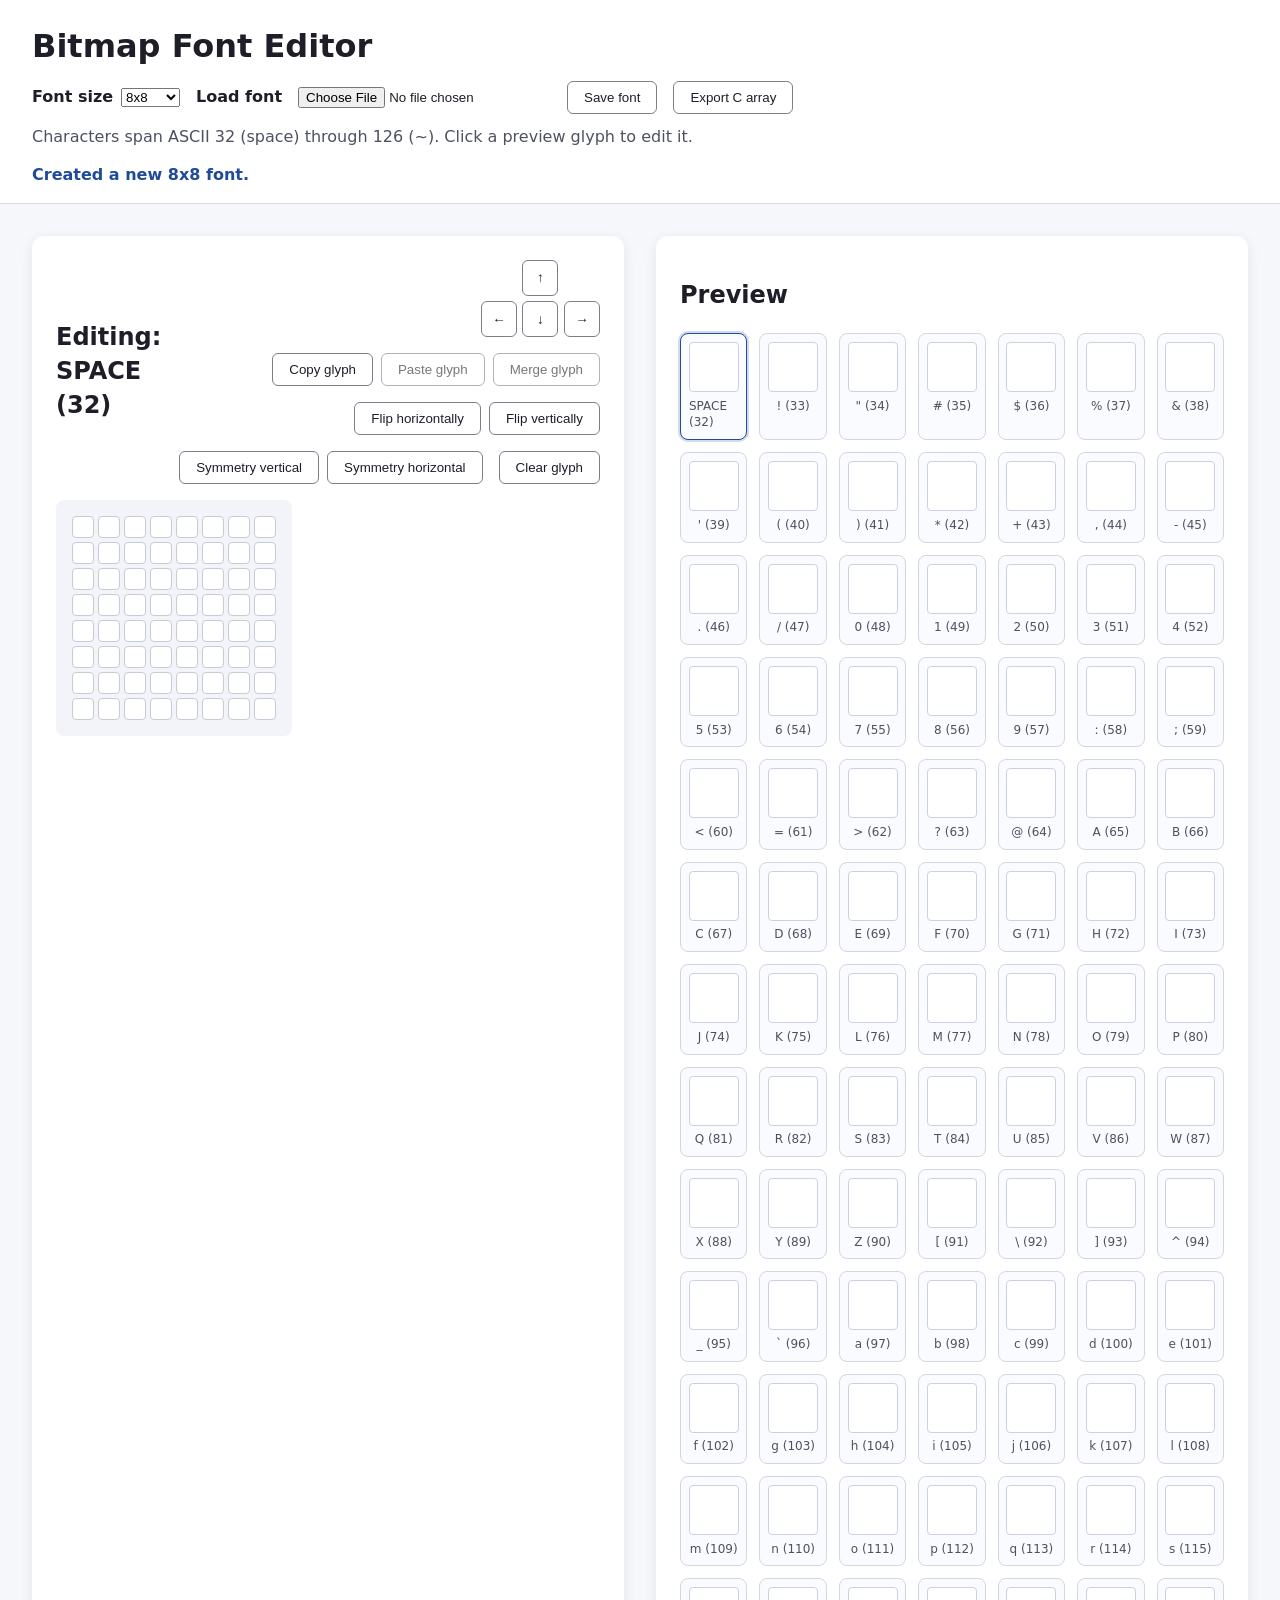
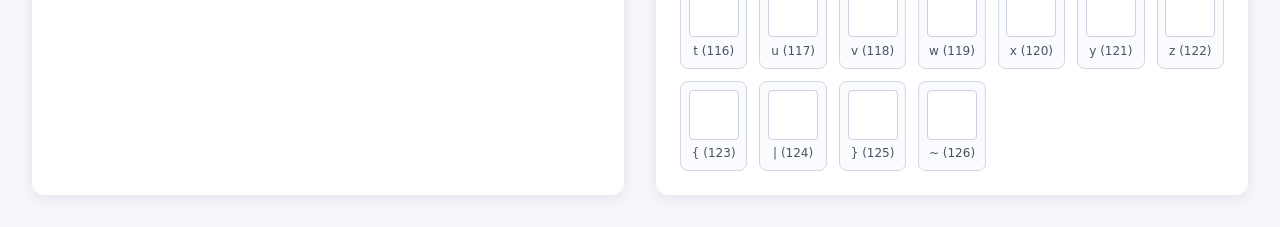
<file: index.html>
<!doctype html>
<html lang="en">
  <head>
    <meta charset="utf-8" />
    <meta name="viewport" content="width=device-width, initial-scale=1" />
    <title>Bitmap Font Editor</title>
    <link rel="stylesheet" href="styles.css" />
  </head>
  <body>
    <header>
      <h1>Bitmap Font Editor</h1>
      <div class="controls">
        <label>
          Font size
          <select id="fontSize">
            <option value="8x8">8x8</option>
            <option value="8x16">8x16</option>
            <option value="16x16">16x16</option>
            <option value="16x24">16x24</option>
            <option value="24x24">24x24</option>
            <option value="24x32">24x32</option>
          </select>
        </label>
        <label class="file-input">
          Load font
          <input type="file" id="fontFile" accept=".rmsfont" />
        </label>
        <button id="saveFont" type="button">Save font</button>
        <button id="exportCArray" type="button">Export C array</button>
      </div>
      <p class="hint">
        Characters span ASCII 32 (space) through 126 (~). Click a preview glyph to edit it.
      </p>
      <p id="status" role="status" aria-live="polite"></p>
    </header>

    <main>
      <section class="editor">
        <div class="editor-header">
          <h2 id="currentChar">Editing: SPACE (32)</h2>
          <div class="editor-actions">
            <div class="nudge-controls" role="group" aria-label="Nudge glyph">
              <button id="nudgeUp" type="button" aria-label="Nudge up">↑</button>
              <div class="nudge-controls-row">
                <button id="nudgeLeft" type="button" aria-label="Nudge left">←</button>
                <button id="nudgeDown" type="button" aria-label="Nudge down">↓</button>
                <button id="nudgeRight" type="button" aria-label="Nudge right">→</button>
              </div>
            </div>
            <div class="copy-controls" role="group" aria-label="Copy and paste glyph">
              <button id="copyGlyph" type="button">Copy glyph</button>
              <button id="pasteGlyph" type="button" disabled>Paste glyph</button>
              <button id="mergeGlyph" type="button" disabled>Merge glyph</button>
            </div>
            <div class="flip-controls" role="group" aria-label="Flip or mirror glyph">
              <button id="flipHorizontal" type="button">Flip horizontally</button>
              <button id="flipVertical" type="button">Flip vertically</button>
            </div>
            <div class="symmetry-controls" role="group" aria-label="Symmetry controls">
              <button id="symmetryVertical" type="button">Symmetry vertical</button>
              <button id="symmetryHorizontal" type="button">Symmetry horizontal</button>
            </div>
            <button id="clearGlyph" type="button">Clear glyph</button>
          </div>
        </div>
        <div id="grid" class="grid" aria-label="Pixel editor" role="grid"></div>
      </section>

      <section class="preview">
        <h2>Preview</h2>
        <div id="previewGrid" class="preview-grid" aria-label="Font preview"></div>
      </section>
    </main>

    <script src="app.js"></script>
  </body>
</html>
</file>
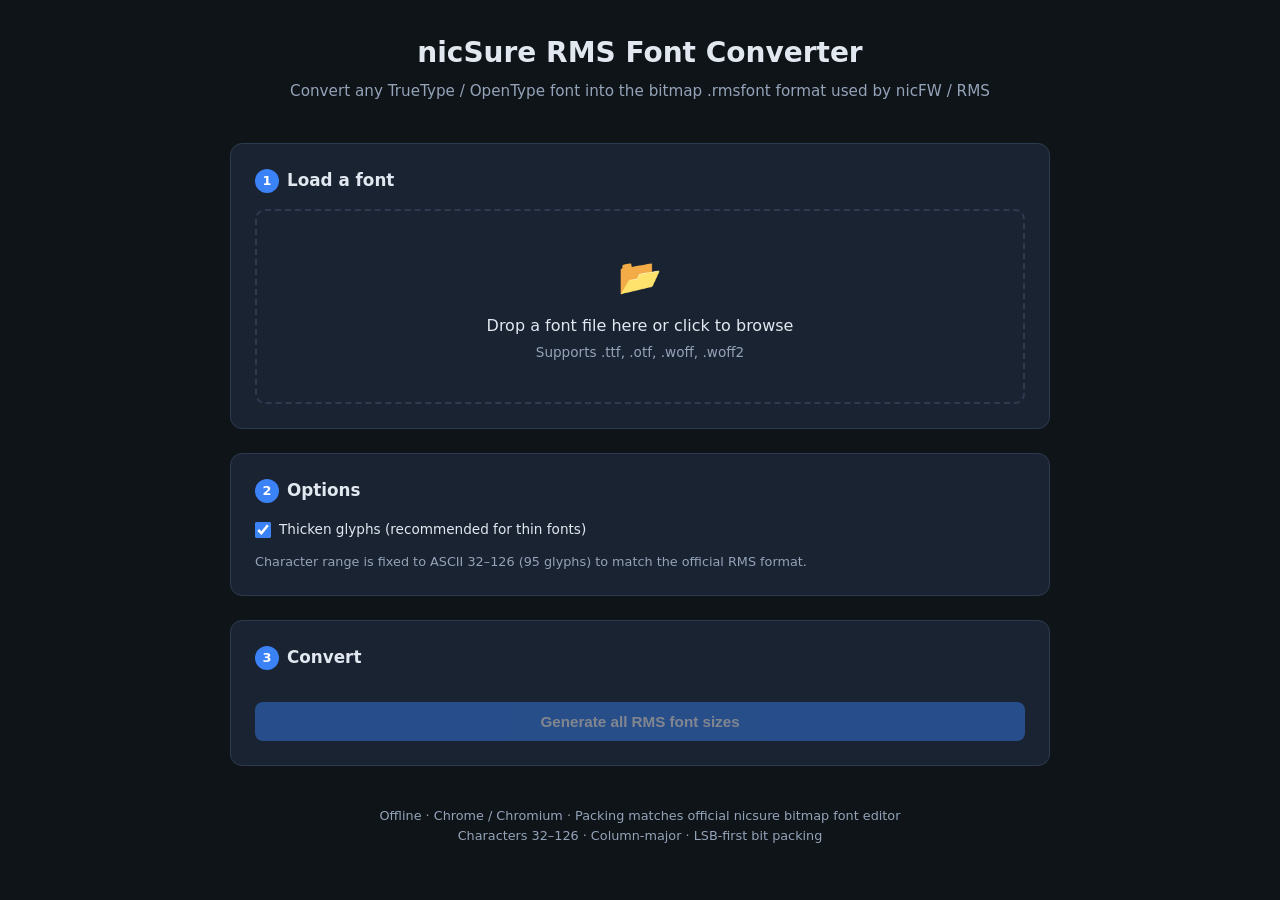
<file: RMS_Font_ConverterV2.html>
<!DOCTYPE html>
<html lang="en">
<head>
<meta charset="UTF-8">
<meta name="viewport" content="width=device-width, initial-scale=1.0">
<title>nicSure RMS Font Converter</title>
<style>
  :root {
    --bg: #0f1419;
    --card: #1a2332;
    --border: #2d3a4f;
    --accent: #3b82f6;
    --accent-hover: #2563eb;
    --text: #e2e8f0;
    --muted: #94a3b8;
  }
  * { box-sizing: border-box; margin: 0; padding: 0; }
  body {
    font-family: system-ui, -apple-system, "Segoe UI", Roboto, sans-serif;
    background: var(--bg);
    color: var(--text);
    min-height: 100vh;
    padding: 2rem 1rem;
    line-height: 1.5;
  }
  .container { max-width: 820px; margin: 0 auto; }
  header { text-align: center; margin-bottom: 2.5rem; }
  header h1 { font-size: 1.75rem; font-weight: 700; margin-bottom: 0.4rem; }
  header p { color: var(--muted); font-size: 0.95rem; }
  .card {
    background: var(--card);
    border: 1px solid var(--border);
    border-radius: 12px;
    padding: 1.5rem;
    margin-bottom: 1.5rem;
  }
  .card h2 {
    font-size: 1.05rem; font-weight: 600; margin-bottom: 1rem;
    display: flex; align-items: center; gap: 0.5rem;
  }
  .step-num {
    background: var(--accent); color: white;
    width: 24px; height: 24px; border-radius: 50%;
    display: inline-flex; align-items: center; justify-content: center;
    font-size: 0.8rem; font-weight: 700;
  }
  .drop-zone {
    border: 2px dashed var(--border); border-radius: 10px;
    padding: 2.5rem 1.5rem; text-align: center; cursor: pointer;
    transition: border-color 0.2s, background 0.2s; position: relative;
  }
  .drop-zone:hover, .drop-zone.dragover {
    border-color: var(--accent); background: rgba(59,130,246,0.08);
  }
  .drop-zone input[type="file"] { position: absolute; inset: 0; opacity: 0; cursor: pointer; }
  .drop-zone .icon { font-size: 2.2rem; margin-bottom: 0.6rem; }
  .drop-zone .label { font-weight: 500; margin-bottom: 0.25rem; }
  .drop-zone .hint { font-size: 0.85rem; color: var(--muted); }
  .font-info {
    display: none; margin-top: 1rem; padding: 0.75rem 1rem;
    background: rgba(34,197,94,0.12); border: 1px solid rgba(34,197,94,0.3);
    border-radius: 8px; font-size: 0.9rem;
  }
  .font-info.visible { display: block; }
  .options-grid { display: grid; grid-template-columns: 1fr 1fr; gap: 1rem; }
  @media (max-width: 560px) { .options-grid { grid-template-columns: 1fr; } }
  label { display: block; font-size: 0.85rem; color: var(--muted); margin-bottom: 0.35rem; }
  input[type="number"], select {
    width: 100%; background: var(--bg); border: 1px solid var(--border);
    border-radius: 8px; padding: 0.55rem 0.75rem; color: var(--text); font-size: 0.95rem;
  }
  .checkbox-row { display: flex; align-items: center; gap: 0.5rem; margin-top: 0.75rem; }
  .checkbox-row input { width: 16px; height: 16px; accent-color: var(--accent); }
  .btn {
    display: inline-flex; align-items: center; justify-content: center; gap: 0.45rem;
    background: var(--accent); color: white; border: none; border-radius: 8px;
    padding: 0.7rem 1.4rem; font-size: 0.95rem; font-weight: 600; cursor: pointer;
  }
  .btn:hover:not(:disabled) { background: var(--accent-hover); }
  .btn:disabled { opacity: 0.45; cursor: not-allowed; }
  .btn-sm { padding: 0.4rem 0.9rem; font-size: 0.85rem; }
  .btn-block { width: 100%; margin-top: 1rem; }
  .progress-wrap { display: none; margin-top: 1rem; }
  .progress-wrap.visible { display: block; }
  .progress-bar { height: 6px; background: var(--bg); border-radius: 3px; overflow: hidden; }
  .progress-bar > div { height: 100%; background: var(--accent); width: 0%; transition: width 0.15s; }
  .progress-text { font-size: 0.8rem; color: var(--muted); margin-top: 0.4rem; }
  .results { display: none; }
  .results.visible { display: block; }
  .result-item {
    display: flex; align-items: center; justify-content: space-between; gap: 1rem;
    padding: 0.85rem 1rem; background: var(--bg); border: 1px solid var(--border);
    border-radius: 8px; margin-bottom: 0.6rem;
  }
  .result-item .meta { flex: 1; min-width: 0; }
  .result-item .name { font-weight: 600; font-size: 0.95rem; }
  .result-item .size { font-size: 0.8rem; color: var(--muted); }
  .preview-canvas {
    width: 100%; max-width: 100%; background: #000; border-radius: 8px;
    image-rendering: pixelated; margin-top: 1rem; border: 1px solid var(--border);
  }
  footer { text-align: center; margin-top: 2.5rem; font-size: 0.8rem; color: var(--muted); }
  footer a { color: var(--accent); }
</style>
</head>
<body>
  <div class="container">
    <header>
      <h1>nicSure RMS Font Converter</h1>
      <p>Convert any TrueType / OpenType font into the bitmap .rmsfont format used by nicFW / RMS</p>
    </header>

    <div class="card">
      <h2><span class="step-num">1</span> Load a font</h2>
      <div class="drop-zone" id="dropZone">
        <input type="file" id="fontInput" accept=".ttf,.otf,.woff,.woff2">
        <div class="icon">📂</div>
        <div class="label">Drop a font file here or click to browse</div>
        <div class="hint">Supports .ttf, .otf, .woff, .woff2</div>
      </div>
      <div class="font-info" id="fontInfo"></div>
    </div>

    <div class="card">
      <h2><span class="step-num">2</span> Options</h2>
      <div class="checkbox-row">
        <input type="checkbox" id="thicken" checked>
        <label for="thicken" style="margin:0;color:var(--text)">Thicken glyphs (recommended for thin fonts)</label>
      </div>
      <p style="font-size:0.8rem;color:var(--muted);margin-top:0.75rem;">
        Character range is fixed to ASCII 32–126 (95 glyphs) to match the official RMS format.
      </p>
    </div>

    <div class="card">
      <h2><span class="step-num">3</span> Convert</h2>
      <button class="btn btn-block" id="convertBtn" disabled>Generate all RMS font sizes</button>
      <div class="progress-wrap" id="progressWrap">
        <div class="progress-bar"><div id="progressBar"></div></div>
        <div class="progress-text" id="progressText">Preparing…</div>
      </div>
    </div>

    <div class="card results" id="results">
      <h2><span class="step-num">4</span> Download</h2>
      <div id="resultList"></div>
      <canvas id="previewCanvas" class="preview-canvas" width="640" height="120"></canvas>
      <p style="font-size:0.8rem;color:var(--muted);margin-top:0.6rem;">
        Preview of the generated 16×24 font (A–Z, 0–9)
      </p>
    </div>

    <footer>
      Offline · Chrome / Chromium · Packing matches official nicsure bitmap font editor<br>
      Characters 32–126 · Column-major · LSB-first bit packing
    </footer>
  </div>

<script>
(() => {
  "use strict";

  // Official sizes – exact byte counts for 95 glyphs (ASCII 32-126)
  const SIZES = [
    { name: "8x8",   w: 8,  h: 8  },
    { name: "8x16",  w: 8,  h: 16 },
    { name: "16x16", w: 16, h: 16 },
    { name: "16x24", w: 16, h: 24 },
    { name: "24x24", w: 24, h: 24 },
    { name: "24x32", w: 24, h: 32 },
  ];

  const ASCII_START = 32;
  const ASCII_END   = 126;
  const TOTAL_CHARS = ASCII_END - ASCII_START + 1; // 95

  let loadedFont = null;
  let fontFamilyName = "";
  let originalFontBaseName = "font";
  let generated = {};

  const $ = (id) => document.getElementById(id);
  const dropZone     = $("dropZone");
  const fontInput    = $("fontInput");
  const fontInfo     = $("fontInfo");
  const convertBtn   = $("convertBtn");
  const progressWrap = $("progressWrap");
  const progressBar  = $("progressBar");
  const progressText = $("progressText");
  const results      = $("results");
  const resultList   = $("resultList");
  const previewCanvas = $("previewCanvas");

  function handleFile(file) {
    if (!file) return;
    const reader = new FileReader();
    reader.onload = async (e) => {
      try {
        const buffer = e.target.result;
        fontFamilyName = "RMSConv_" + Date.now();
        const face = new FontFace(fontFamilyName, buffer);
        await face.load();
        document.fonts.add(face);
        loadedFont = face;
        clearMetricsCache();

        let base = file.name.replace(/^.*[\\/]/, "");
        base = base.replace(/\.[^.]+$/, "");
        base = base.replace(/[^\w\-]+/g, "_").replace(/_+/g, "_").replace(/^_|_$/g, "");
        if (!base) base = "font";
        originalFontBaseName = base;

        fontInfo.textContent = `Loaded: ${file.name}  (${(file.size/1024).toFixed(1)} KB)`;
        fontInfo.classList.add("visible");
        convertBtn.disabled = false;
        results.classList.remove("visible");
        generated = {};
      } catch (err) {
        alert("Failed to load font:\n" + err.message);
        loadedFont = null;
        convertBtn.disabled = true;
        fontInfo.classList.remove("visible");
      }
    };
    reader.readAsArrayBuffer(file);
  }

  fontInput.addEventListener("change", () => handleFile(fontInput.files[0]));
  dropZone.addEventListener("dragover", (e) => { e.preventDefault(); dropZone.classList.add("dragover"); });
  dropZone.addEventListener("dragleave", () => dropZone.classList.remove("dragover"));
  dropZone.addEventListener("drop", (e) => {
    e.preventDefault();
    dropZone.classList.remove("dragover");
    if (e.dataTransfer.files.length) handleFile(e.dataTransfer.files[0]);
  });

  // Exact packing from official nicsure editor:
  // Column-major (x outer, y inner), continuous bit stream, LSB first in each byte.
  function glyphToBytes(pixelOn, width, height) {
    const bytesPerGlyph = Math.ceil((width * height) / 8);
    const bytes = new Uint8Array(bytesPerGlyph);
    let bitIndex = 0;
    for (let x = 0; x < width; x++) {
      for (let y = 0; y < height; y++) {
        if (pixelOn(x, y)) {
          const byteIndex = Math.floor(bitIndex / 8);
          const bitOffset = bitIndex % 8;
          bytes[byteIndex] |= (1 << bitOffset);
        }
        bitIndex++;
      }
    }
    return bytes;
  }

  // Pre-compute a single scale for the whole font so all glyphs stay uniform
  let cachedMetrics = null;

  function getFontMetrics(height) {
    if (cachedMetrics && cachedMetrics.height === height) return cachedMetrics;

    const big = 256;
    const canvas = document.createElement("canvas");
    canvas.width = big;
    canvas.height = big;
    const ctx = canvas.getContext("2d", { willReadFrequently: true });
    ctx.fillStyle = "#000";
    ctx.fillRect(0, 0, big, big);
    ctx.fillStyle = "#fff";

    // Use a large trial size; we only care about relative proportions
    const trial = 180;
    ctx.font = `bold ${trial}px "${fontFamilyName}"`;
    ctx.textBaseline = "alphabetic";
    ctx.textAlign = "left";

    // Measure a set of reference characters that define the design size
    // Cap-height reference + full alphabet to catch outliers
    const refs = "ABCDEFGHIJKLMNOPQRSTUVWXYZ0123456789";
    let maxAscent = 0, maxDescent = 0, maxWidth = 0;

    for (const ch of refs) {
      const m = ctx.measureText(ch);
      const a = m.actualBoundingBoxAscent  || trial * 0.8;
      const d = m.actualBoundingBoxDescent || trial * 0.2;
      const w = m.width || trial * 0.6;
      if (a > maxAscent)  maxAscent  = a;
      if (d > maxDescent) maxDescent = d;
      if (w > maxWidth)   maxWidth   = w;
    }

    // Also check a few wide glyphs specifically
    for (const ch of "MW@%#") {
      const m = ctx.measureText(ch);
      const w = m.width || 0;
      if (w > maxWidth) maxWidth = w;
    }

    const inkH = maxAscent + maxDescent;
    // Target: fill ~90% of cell height uniformly
    const targetH = height * 0.90;
    const scale = targetH / inkH;

    cachedMetrics = {
      height,
      trial,
      maxAscent,
      maxDescent,
      maxWidth,
      scale,
      // baseline offset from top of cell after scaling
      baselineFromTop: (maxAscent * scale) + (height - targetH) / 2
    };
    return cachedMetrics;
  }

  function renderGlyph(ch, width, height, thicken) {
    const m = getFontMetrics(height);
    const scale = m.scale;

    // Render at a comfortable high resolution then downscale
    const hi = 4; // supersample factor
    const cw = Math.ceil(width  * hi);
    const chh = Math.ceil(height * hi);
    const canvas = document.createElement("canvas");
    canvas.width  = cw;
    canvas.height = chh;
    const ctx = canvas.getContext("2d", { willReadFrequently: true });
    ctx.fillStyle = "#000";
    ctx.fillRect(0, 0, cw, chh);
    ctx.fillStyle = "#fff";

    const fontPx = m.trial * scale * hi;
    ctx.font = `bold ${fontPx}px "${fontFamilyName}"`;
    ctx.textBaseline = "alphabetic";
    ctx.textAlign = "left";

    const metrics = ctx.measureText(ch);
    const textW = metrics.width || fontPx * 0.5;

    // Horizontal centre, vertical position from uniform baseline
    const x = (cw - textW) / 2;
    const y = m.baselineFromTop * hi;

    if (thicken) {
      // Small offsets in high-res space
      const o = Math.max(1, Math.round(hi * 0.6));
      for (const [dx, dy] of [[0,0],[o,0],[-o,0],[0,o],[0,-o],[o,o],[-o,-o],[o,-o],[-o,o]]) {
        ctx.fillText(ch, x + dx, y + dy);
      }
    } else {
      ctx.fillText(ch, x, y);
    }

    // Downscale to final cell with nearest-neighbour
    const small = document.createElement("canvas");
    small.width  = width;
    small.height = height;
    const sctx = small.getContext("2d", { willReadFrequently: true });
    sctx.imageSmoothingEnabled = false;
    sctx.drawImage(canvas, 0, 0, width, height);

    const out = sctx.getImageData(0, 0, width, height).data;
    return glyphToBytes((col, row) => {
      return out[(row * width + col) * 4] > 90;
    }, width, height);
  }

  // Clear metrics cache when a new font is loaded
  function clearMetricsCache() {
    cachedMetrics = null;
  }

  async function convertAll() {
    if (!loadedFont) return;

    const thicken = $("thicken").checked;

    convertBtn.disabled = true;
    progressWrap.classList.add("visible");
    results.classList.remove("visible");
    resultList.innerHTML = "";
    generated = {};

    const totalWork = SIZES.length * TOTAL_CHARS;
    let done = 0;

    for (const size of SIZES) {
      const { name, w, h } = size;
      const bytesPerGlyph = Math.ceil((w * h) / 8);
      const buffer = new Uint8Array(TOTAL_CHARS * bytesPerGlyph);

      for (let code = ASCII_START; code <= ASCII_END; code++) {
        const ch = String.fromCharCode(code);
        const glyphBytes = renderGlyph(ch, w, h, thicken);
        buffer.set(glyphBytes, (code - ASCII_START) * bytesPerGlyph);
        done++;
        if (done % 8 === 0) {
          const pct = Math.round((done / totalWork) * 100);
          progressBar.style.width = pct + "%";
          progressText.textContent = `Rendering ${name} … ${pct}%`;
          await new Promise(r => setTimeout(r, 0));
        }
      }

      generated[name] = buffer;
    }

    progressBar.style.width = "100%";
    progressText.textContent = "Done!";
    showResults();
    drawPreview();
    convertBtn.disabled = false;
  }

  function showResults() {
    resultList.innerHTML = "";
    for (const size of SIZES) {
      const data = generated[size.name];
      if (!data) continue;
      const downloadName = `${originalFontBaseName}_${size.name}.rmsfont`;
      const item = document.createElement("div");
      item.className = "result-item";
      item.innerHTML = `
        <div class="meta">
          <div class="name">${downloadName}</div>
          <div class="size">${data.length} bytes · ${size.w}×${size.h} · 95 glyphs (32–126)</div>
        </div>
        <button class="btn btn-sm" data-name="${size.name}">Download</button>
      `;
      resultList.appendChild(item);
    }
    results.classList.add("visible");

    resultList.querySelectorAll("button[data-name]").forEach(btn => {
      btn.addEventListener("click", () => {
        const name = btn.dataset.name;
        const data = generated[name];
        const downloadName = `${originalFontBaseName}_${name}.rmsfont`;
        const blob = new Blob([data], { type: "application/octet-stream" });
        const url  = URL.createObjectURL(blob);
        const a    = document.createElement("a");
        a.href = url;
        a.download = downloadName;
        document.body.appendChild(a);
        a.click();
        a.remove();
        setTimeout(() => URL.revokeObjectURL(url), 2000);
      });
    });
  }

  function drawPreview() {
    const data = generated["16x24"];
    if (!data) return;
    const ctx = previewCanvas.getContext("2d");
    const W = 16, H = 24;
    const bpg = Math.ceil((W * H) / 8);
    const sample = "ABCDEFGHIJKLMNOPQRSTUVWXYZ0123456789";
    const cols = 18;
    previewCanvas.width  = cols * (W + 2);
    previewCanvas.height = 2 * (H + 4);

    ctx.fillStyle = "#000";
    ctx.fillRect(0, 0, previewCanvas.width, previewCanvas.height);
    ctx.fillStyle = "#0f0";

    for (let i = 0; i < sample.length; i++) {
      const code = sample.charCodeAt(i);
      const glyphOffset = (code - ASCII_START) * bpg;
      if (glyphOffset < 0 || glyphOffset + bpg > data.length) continue;

      const gx = (i % cols) * (W + 2) + 1;
      const gy = Math.floor(i / cols) * (H + 4) + 2;

      let bitIndex = 0;
      for (let x = 0; x < W; x++) {
        for (let y = 0; y < H; y++) {
          const byteIndex = glyphOffset + Math.floor(bitIndex / 8);
          const bitOffset = bitIndex % 8;
          if (data[byteIndex] & (1 << bitOffset)) {
            ctx.fillRect(gx + x, gy + y, 1, 1);
          }
          bitIndex++;
        }
      }
    }
  }

  convertBtn.addEventListener("click", convertAll);
})();
</script>
</body>
</html>
</file>
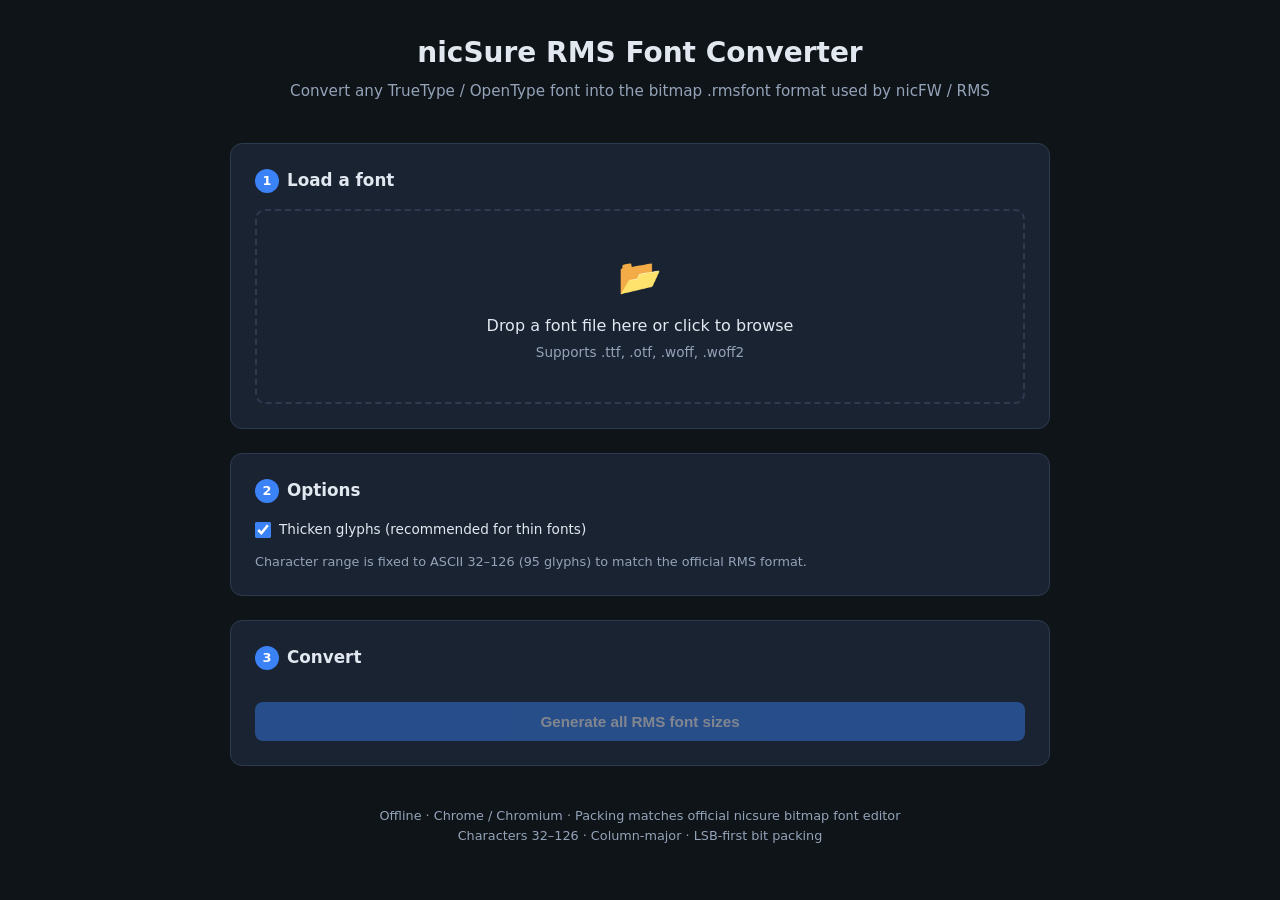
<file: RMS_Font_ConverterV3.html>
<!DOCTYPE html>
<html lang="en">
<head>
<meta charset="UTF-8">
<meta name="viewport" content="width=device-width, initial-scale=1.0">
<title>nicSure RMS Font Converter</title>
<style>
  :root {
    --bg: #0f1419;
    --card: #1a2332;
    --border: #2d3a4f;
    --accent: #3b82f6;
    --accent-hover: #2563eb;
    --text: #e2e8f0;
    --muted: #94a3b8;
  }
  * { box-sizing: border-box; margin: 0; padding: 0; }
  body {
    font-family: system-ui, -apple-system, "Segoe UI", Roboto, sans-serif;
    background: var(--bg);
    color: var(--text);
    min-height: 100vh;
    padding: 2rem 1rem;
    line-height: 1.5;
  }
  .container { max-width: 820px; margin: 0 auto; }
  header { text-align: center; margin-bottom: 2.5rem; }
  header h1 { font-size: 1.75rem; font-weight: 700; margin-bottom: 0.4rem; }
  header p { color: var(--muted); font-size: 0.95rem; }
  .card {
    background: var(--card);
    border: 1px solid var(--border);
    border-radius: 12px;
    padding: 1.5rem;
    margin-bottom: 1.5rem;
  }
  .card h2 {
    font-size: 1.05rem; font-weight: 600; margin-bottom: 1rem;
    display: flex; align-items: center; gap: 0.5rem;
  }
  .step-num {
    background: var(--accent); color: white;
    width: 24px; height: 24px; border-radius: 50%;
    display: inline-flex; align-items: center; justify-content: center;
    font-size: 0.8rem; font-weight: 700;
  }
  .drop-zone {
    border: 2px dashed var(--border); border-radius: 10px;
    padding: 2.5rem 1.5rem; text-align: center; cursor: pointer;
    transition: border-color 0.2s, background 0.2s; position: relative;
  }
  .drop-zone:hover, .drop-zone.dragover {
    border-color: var(--accent); background: rgba(59,130,246,0.08);
  }
  .drop-zone input[type="file"] { position: absolute; inset: 0; opacity: 0; cursor: pointer; }
  .drop-zone .icon { font-size: 2.2rem; margin-bottom: 0.6rem; }
  .drop-zone .label { font-weight: 500; margin-bottom: 0.25rem; }
  .drop-zone .hint { font-size: 0.85rem; color: var(--muted); }
  .font-info {
    display: none; margin-top: 1rem; padding: 0.75rem 1rem;
    background: rgba(34,197,94,0.12); border: 1px solid rgba(34,197,94,0.3);
    border-radius: 8px; font-size: 0.9rem;
  }
  .font-info.visible { display: block; }
  .options-grid { display: grid; grid-template-columns: 1fr 1fr; gap: 1rem; }
  @media (max-width: 560px) { .options-grid { grid-template-columns: 1fr; } }
  label { display: block; font-size: 0.85rem; color: var(--muted); margin-bottom: 0.35rem; }
  input[type="number"], select {
    width: 100%; background: var(--bg); border: 1px solid var(--border);
    border-radius: 8px; padding: 0.55rem 0.75rem; color: var(--text); font-size: 0.95rem;
  }
  .checkbox-row { display: flex; align-items: center; gap: 0.5rem; margin-top: 0.75rem; }
  .checkbox-row input { width: 16px; height: 16px; accent-color: var(--accent); }
  .btn {
    display: inline-flex; align-items: center; justify-content: center; gap: 0.45rem;
    background: var(--accent); color: white; border: none; border-radius: 8px;
    padding: 0.7rem 1.4rem; font-size: 0.95rem; font-weight: 600; cursor: pointer;
  }
  .btn:hover:not(:disabled) { background: var(--accent-hover); }
  .btn:disabled { opacity: 0.45; cursor: not-allowed; }
  .btn-sm { padding: 0.4rem 0.9rem; font-size: 0.85rem; }
  .btn-block { width: 100%; margin-top: 1rem; }
  .progress-wrap { display: none; margin-top: 1rem; }
  .progress-wrap.visible { display: block; }
  .progress-bar { height: 6px; background: var(--bg); border-radius: 3px; overflow: hidden; }
  .progress-bar > div { height: 100%; background: var(--accent); width: 0%; transition: width 0.15s; }
  .progress-text { font-size: 0.8rem; color: var(--muted); margin-top: 0.4rem; }
  .results { display: none; }
  .results.visible { display: block; }
  .result-item {
    display: flex; align-items: center; justify-content: space-between; gap: 1rem;
    padding: 0.85rem 1rem; background: var(--bg); border: 1px solid var(--border);
    border-radius: 8px; margin-bottom: 0.6rem;
  }
  .result-item .meta { flex: 1; min-width: 0; }
  .result-item .name { font-weight: 600; font-size: 0.95rem; }
  .result-item .size { font-size: 0.8rem; color: var(--muted); }
  .preview-canvas {
    width: 100%; max-width: 100%; background: #000; border-radius: 8px;
    image-rendering: pixelated; margin-top: 1rem; border: 1px solid var(--border);
  }
  footer { text-align: center; margin-top: 2.5rem; font-size: 0.8rem; color: var(--muted); }
  footer a { color: var(--accent); }
</style>
</head>
<body>
  <div class="container">
    <header>
      <h1>nicSure RMS Font Converter</h1>
      <p>Convert any TrueType / OpenType font into the bitmap .rmsfont format used by nicFW / RMS</p>
    </header>

    <div class="card">
      <h2><span class="step-num">1</span> Load a font</h2>
      <div class="drop-zone" id="dropZone">
        <input type="file" id="fontInput" accept=".ttf,.otf,.woff,.woff2">
        <div class="icon">📂</div>
        <div class="label">Drop a font file here or click to browse</div>
        <div class="hint">Supports .ttf, .otf, .woff, .woff2</div>
      </div>
      <div class="font-info" id="fontInfo"></div>
    </div>

    <div class="card">
      <h2><span class="step-num">2</span> Options</h2>
      <div class="checkbox-row">
        <input type="checkbox" id="thicken" checked>
        <label for="thicken" style="margin:0;color:var(--text)">Thicken glyphs (recommended for thin fonts)</label>
      </div>
      <p style="font-size:0.8rem;color:var(--muted);margin-top:0.75rem;">
        Character range is fixed to ASCII 32–126 (95 glyphs) to match the official RMS format.
      </p>
    </div>

    <div class="card">
      <h2><span class="step-num">3</span> Convert</h2>
      <button class="btn btn-block" id="convertBtn" disabled>Generate all RMS font sizes</button>
      <div class="progress-wrap" id="progressWrap">
        <div class="progress-bar"><div id="progressBar"></div></div>
        <div class="progress-text" id="progressText">Preparing…</div>
      </div>
    </div>

    <div class="card results" id="results">
      <h2><span class="step-num">4</span> Download</h2>
      <div id="resultList"></div>
      <canvas id="previewCanvas" class="preview-canvas" width="640" height="120"></canvas>
      <p style="font-size:0.8rem;color:var(--muted);margin-top:0.6rem;">
        Preview of the generated 16×24 font (A–Z, 0–9)
      </p>
    </div>

    <footer>
      Offline · Chrome / Chromium · Packing matches official nicsure bitmap font editor<br>
      Characters 32–126 · Column-major · LSB-first bit packing
    </footer>
  </div>

<script>
(() => {
  "use strict";

  // Official sizes – exact byte counts for 95 glyphs (ASCII 32-126)
  const SIZES = [
    { name: "8x8",   w: 8,  h: 8  },
    { name: "8x16",  w: 8,  h: 16 },
    { name: "16x16", w: 16, h: 16 },
    { name: "16x24", w: 16, h: 24 },
    { name: "24x24", w: 24, h: 24 },
    { name: "24x32", w: 24, h: 32 },
  ];

  const ASCII_START = 32;
  const ASCII_END   = 126;
  const TOTAL_CHARS = ASCII_END - ASCII_START + 1; // 95

  let loadedFont = null;
  let fontFamilyName = "";
  let originalFontBaseName = "font";
  let generated = {};

  const $ = (id) => document.getElementById(id);
  const dropZone     = $("dropZone");
  const fontInput    = $("fontInput");
  const fontInfo     = $("fontInfo");
  const convertBtn   = $("convertBtn");
  const progressWrap = $("progressWrap");
  const progressBar  = $("progressBar");
  const progressText = $("progressText");
  const results      = $("results");
  const resultList   = $("resultList");
  const previewCanvas = $("previewCanvas");

  function handleFile(file) {
    if (!file) return;
    const reader = new FileReader();
    reader.onload = async (e) => {
      try {
        const buffer = e.target.result;
        fontFamilyName = "RMSConv_" + Date.now();
        const face = new FontFace(fontFamilyName, buffer);
        await face.load();
        document.fonts.add(face);
        loadedFont = face;
        clearMetricsCache();

        let base = file.name.replace(/^.*[\\/]/, "");
        base = base.replace(/\.[^.]+$/, "");
        base = base.replace(/[^\w\-]+/g, "_").replace(/_+/g, "_").replace(/^_|_$/g, "");
        if (!base) base = "font";
        originalFontBaseName = base;

        fontInfo.textContent = `Loaded: ${file.name}  (${(file.size/1024).toFixed(1)} KB)`;
        fontInfo.classList.add("visible");
        convertBtn.disabled = false;
        results.classList.remove("visible");
        generated = {};
      } catch (err) {
        alert("Failed to load font:\n" + err.message);
        loadedFont = null;
        convertBtn.disabled = true;
        fontInfo.classList.remove("visible");
      }
    };
    reader.readAsArrayBuffer(file);
  }

  fontInput.addEventListener("change", () => handleFile(fontInput.files[0]));
  dropZone.addEventListener("dragover", (e) => { e.preventDefault(); dropZone.classList.add("dragover"); });
  dropZone.addEventListener("dragleave", () => dropZone.classList.remove("dragover"));
  dropZone.addEventListener("drop", (e) => {
    e.preventDefault();
    dropZone.classList.remove("dragover");
    if (e.dataTransfer.files.length) handleFile(e.dataTransfer.files[0]);
  });

  // Exact packing from official nicsure editor:
  // Column-major (x outer, y inner), continuous bit stream, LSB first in each byte.
  function glyphToBytes(pixelOn, width, height) {
    const bytesPerGlyph = Math.ceil((width * height) / 8);
    const bytes = new Uint8Array(bytesPerGlyph);
    let bitIndex = 0;
    for (let x = 0; x < width; x++) {
      for (let y = 0; y < height; y++) {
        if (pixelOn(x, y)) {
          const byteIndex = Math.floor(bitIndex / 8);
          const bitOffset = bitIndex % 8;
          bytes[byteIndex] |= (1 << bitOffset);
        }
        bitIndex++;
      }
    }
    return bytes;
  }

  // ---------- Metrics & rendering ----------
  // Height is filled as much as possible for every glyph.
  // Wide glyphs (M, W, …) are compressed horizontally only when needed.
  let cachedMetrics = null;

  function clearMetricsCache() {
    cachedMetrics = null;
  }

  function getFontMetrics(width, height) {
    const key = width + "x" + height;
    if (cachedMetrics && cachedMetrics.key === key) return cachedMetrics;

    const big = 512;
    const canvas = document.createElement("canvas");
    canvas.width = big;
    canvas.height = big;
    const ctx = canvas.getContext("2d", { willReadFrequently: true });

    const trial = 200;
    ctx.font = `bold ${trial}px "${fontFamilyName}"`;
    ctx.textBaseline = "alphabetic";
    ctx.textAlign = "left";

    // Measure typical vertical extent from a solid set of capitals + digits
    const vSample = "ABCDEFGHIJKLMNOPQRSTUVWXYZ0123456789";
    let maxAscent = 0, maxDescent = 0;
    for (const ch of vSample) {
      const m = ctx.measureText(ch);
      const a = m.actualBoundingBoxAscent  ?? trial * 0.8;
      const d = m.actualBoundingBoxDescent ?? trial * 0.2;
      if (a > maxAscent)  maxAscent  = a;
      if (d > maxDescent) maxDescent = d;
    }
    if (maxAscent < 1)  maxAscent  = trial * 0.8;
    if (maxDescent < 1) maxDescent = trial * 0.2;

    const inkH = maxAscent + maxDescent;
    // Fill almost the full cell height
    const targetH = height * 0.94;
    const scaleY = targetH / inkH;

    const scaledAscent = maxAscent * scaleY;
    const scaledInkH   = inkH * scaleY;
    const baselineFromTop = scaledAscent + (height - scaledInkH) / 2;

    cachedMetrics = {
      key, trial, maxAscent, maxDescent,
      scaleY, baselineFromTop
    };
    return cachedMetrics;
  }

  function renderGlyph(ch, width, height, thicken) {
    const m = getFontMetrics(width, height);
    const scaleY = m.scaleY;

    // High-res render – make canvas wide enough that even the widest glyph never clips
    const hi = 4;
    const cellW = width  * hi;
    const cellH = height * hi;
    const pad = cellW;                     // generous side padding
    const canvas = document.createElement("canvas");
    canvas.width  = cellW + pad * 2;
    canvas.height = cellH;
    const ctx = canvas.getContext("2d", { willReadFrequently: true });
    ctx.fillStyle = "#000";
    ctx.fillRect(0, 0, canvas.width, canvas.height);
    ctx.fillStyle = "#fff";

    const fontPx = m.trial * scaleY * hi;
    ctx.font = `bold ${fontPx}px "${fontFamilyName}"`;
    ctx.textBaseline = "alphabetic";
    ctx.textAlign = "left";

    const metrics = ctx.measureText(ch);
    const textW = metrics.width || fontPx * 0.5;

    // Draw at natural width first (centred in the padded canvas)
    const x = pad + (cellW - textW) / 2;
    const y = m.baselineFromTop * hi;

    if (thicken) {
      const o = Math.max(1, Math.round(hi * 0.55));
      for (const [dx, dy] of [[0,0],[o,0],[-o,0],[0,o],[0,-o],[o,o],[-o,-o],[o,-o],[-o,o]]) {
        ctx.fillText(ch, x + dx, y + dy);
      }
    } else {
      ctx.fillText(ch, x, y);
    }

    // Find the actual ink bounding box in the high-res canvas
    const img = ctx.getImageData(0, 0, canvas.width, canvas.height);
    const d = img.data;
    let minX = canvas.width, maxX = -1, minY = canvas.height, maxY = -1;
    for (let py = 0; py < canvas.height; py++) {
      for (let px = 0; px < canvas.width; px++) {
        if (d[(py * canvas.width + px) * 4] > 40) {
          if (px < minX) minX = px;
          if (px > maxX) maxX = px;
          if (py < minY) minY = py;
          if (py > maxY) maxY = py;
        }
      }
    }

    // Empty glyph
    if (maxX < 0) {
      return glyphToBytes(() => false, width, height);
    }

    const inkW = maxX - minX + 1;
    const inkH = maxY - minY + 1;

    // Final cell – scale height 1:1 (already sized by scaleY),
    // compress width only if the ink is wider than the cell.
    const destH = Math.min(height, Math.round(inkH / hi));
    let destW = Math.round(inkW / hi);
    if (destW > width) destW = width;          // horizontal squeeze

    const destX = Math.floor((width  - destW) / 2);
    const destY = Math.floor((height - destH) / 2);

    const small = document.createElement("canvas");
    small.width  = width;
    small.height = height;
    const sctx = small.getContext("2d", { willReadFrequently: true });
    sctx.imageSmoothingEnabled = false;
    sctx.fillStyle = "#000";
    sctx.fillRect(0, 0, width, height);

    // Draw the ink region, possibly compressed horizontally
    sctx.drawImage(
      canvas,
      minX, minY, inkW, inkH,
      destX, destY, destW, destH
    );

    const out = sctx.getImageData(0, 0, width, height).data;
    return glyphToBytes((col, row) => out[(row * width + col) * 4] > 90, width, height);
  }

  async function convertAll() {
    if (!loadedFont) return;

    const thicken = $("thicken").checked;

    convertBtn.disabled = true;
    progressWrap.classList.add("visible");
    results.classList.remove("visible");
    resultList.innerHTML = "";
    generated = {};

    const totalWork = SIZES.length * TOTAL_CHARS;
    let done = 0;

    for (const size of SIZES) {
      const { name, w, h } = size;
      const bytesPerGlyph = Math.ceil((w * h) / 8);
      const buffer = new Uint8Array(TOTAL_CHARS * bytesPerGlyph);

      for (let code = ASCII_START; code <= ASCII_END; code++) {
        const ch = String.fromCharCode(code);
        const glyphBytes = renderGlyph(ch, w, h, thicken);
        buffer.set(glyphBytes, (code - ASCII_START) * bytesPerGlyph);
        done++;
        if (done % 8 === 0) {
          const pct = Math.round((done / totalWork) * 100);
          progressBar.style.width = pct + "%";
          progressText.textContent = `Rendering ${name} … ${pct}%`;
          await new Promise(r => setTimeout(r, 0));
        }
      }

      generated[name] = buffer;
    }

    progressBar.style.width = "100%";
    progressText.textContent = "Done!";
    showResults();
    drawPreview();
    convertBtn.disabled = false;
  }

  function showResults() {
    resultList.innerHTML = "";
    for (const size of SIZES) {
      const data = generated[size.name];
      if (!data) continue;
      const downloadName = `${originalFontBaseName}_${size.name}.rmsfont`;
      const item = document.createElement("div");
      item.className = "result-item";
      item.innerHTML = `
        <div class="meta">
          <div class="name">${downloadName}</div>
          <div class="size">${data.length} bytes · ${size.w}×${size.h} · 95 glyphs (32–126)</div>
        </div>
        <button class="btn btn-sm" data-name="${size.name}">Download</button>
      `;
      resultList.appendChild(item);
    }
    results.classList.add("visible");

    resultList.querySelectorAll("button[data-name]").forEach(btn => {
      btn.addEventListener("click", () => {
        const name = btn.dataset.name;
        const data = generated[name];
        const downloadName = `${originalFontBaseName}_${name}.rmsfont`;
        const blob = new Blob([data], { type: "application/octet-stream" });
        const url  = URL.createObjectURL(blob);
        const a    = document.createElement("a");
        a.href = url;
        a.download = downloadName;
        document.body.appendChild(a);
        a.click();
        a.remove();
        setTimeout(() => URL.revokeObjectURL(url), 2000);
      });
    });
  }

  function drawPreview() {
    const data = generated["16x24"];
    if (!data) return;
    const ctx = previewCanvas.getContext("2d");
    const W = 16, H = 24;
    const bpg = Math.ceil((W * H) / 8);
    const sample = "ABCDEFGHIJKLMNOPQRSTUVWXYZ0123456789";
    const cols = 18;
    previewCanvas.width  = cols * (W + 2);
    previewCanvas.height = 2 * (H + 4);

    ctx.fillStyle = "#000";
    ctx.fillRect(0, 0, previewCanvas.width, previewCanvas.height);
    ctx.fillStyle = "#0f0";

    for (let i = 0; i < sample.length; i++) {
      const code = sample.charCodeAt(i);
      const glyphOffset = (code - ASCII_START) * bpg;
      if (glyphOffset < 0 || glyphOffset + bpg > data.length) continue;

      const gx = (i % cols) * (W + 2) + 1;
      const gy = Math.floor(i / cols) * (H + 4) + 2;

      let bitIndex = 0;
      for (let x = 0; x < W; x++) {
        for (let y = 0; y < H; y++) {
          const byteIndex = glyphOffset + Math.floor(bitIndex / 8);
          const bitOffset = bitIndex % 8;
          if (data[byteIndex] & (1 << bitOffset)) {
            ctx.fillRect(gx + x, gy + y, 1, 1);
          }
          bitIndex++;
        }
      }
    }
  }

  convertBtn.addEventListener("click", convertAll);
})();
</script>
</body>
</html>
</file>
<file: styles.css>
:root {
  color-scheme: light dark;
  font-family: "Segoe UI", system-ui, sans-serif;
  line-height: 1.4;
  --page-bg: #f6f7fb;
  --surface-bg: #ffffff;
  --surface-shadow: 0 4px 14px rgba(25, 30, 45, 0.08);
  --surface-border: #d9dce6;
  --text-primary: #1e1e28;
  --text-muted: #4d5160;
  --control-border: #7c7f8a;
  --control-bg: #ffffff;
  --control-bg-hover: #eef1f7;
  --grid-bg: #f2f4fa;
  --cell-bg: #ffffff;
  --cell-border: #c7cbd8;
  --cell-active: #1f4b99;
  --preview-border: #d2d6e2;
  --preview-bg: #fafbff;
  --preview-active-shadow: 0 0 0 2px rgba(31, 75, 153, 0.2);
  --canvas-border: #ccd1df;
  background: var(--page-bg);
  color: var(--text-primary);
}

@media (prefers-color-scheme: dark) {
  :root {
    --page-bg: #0f1117;
    --surface-bg: #181b24;
    --surface-shadow: 0 6px 16px rgba(6, 9, 20, 0.45);
    --surface-border: #2a2f3a;
    --text-primary: #edf1f7;
    --text-muted: #b5bccb;
    --control-border: #3b4252;
    --control-bg: #1f2430;
    --control-bg-hover: #2a3242;
    --grid-bg: #151a24;
    --cell-bg: #1c2230;
    --cell-border: #2e3647;
    --cell-active: #4c8dff;
    --preview-border: #2b3242;
    --preview-bg: #1b212e;
    --preview-active-shadow: 0 0 0 2px rgba(76, 141, 255, 0.35);
    --canvas-border: #343c4f;
  }
}

* {
  box-sizing: border-box;
}

body {
  margin: 0;
  padding: 0;
}

header {
  padding: 1.5rem 2rem 1rem;
  background: var(--surface-bg);
  border-bottom: 1px solid var(--surface-border);
  position: sticky;
  top: 0;
  z-index: 10;
}

h1 {
  margin: 0 0 0.75rem;
}

.controls {
  display: flex;
  flex-wrap: wrap;
  gap: 1rem;
  align-items: center;
}

.controls label {
  display: flex;
  align-items: center;
  gap: 0.5rem;
  font-weight: 600;
}

.file-input input {
  margin-left: 0.5rem;
}

button {
  padding: 0.5rem 1rem;
  border-radius: 6px;
  border: 1px solid var(--control-border);
  background: var(--control-bg);
  color: inherit;
  cursor: pointer;
}

button:hover {
  background: var(--control-bg-hover);
}

button:disabled {
  cursor: not-allowed;
  opacity: 0.6;
}

main {
  display: grid;
  grid-template-columns: minmax(320px, 1fr) minmax(260px, 1fr);
  gap: 2rem;
  padding: 2rem;
}

.editor {
  background: var(--surface-bg);
  padding: 1.5rem;
  border-radius: 12px;
  box-shadow: var(--surface-shadow);
  display: flex;
  flex-direction: column;
  gap: 1rem;
}

.editor-header {
  display: flex;
  justify-content: space-between;
  align-items: center;
  gap: 1rem;
}

.editor-actions {
  display: flex;
  align-items: center;
  gap: 1rem;
  flex-wrap: wrap;
  justify-content: flex-end;
}

.copy-controls {
  display: flex;
  align-items: center;
  gap: 0.5rem;
}

.flip-controls {
  display: flex;
  align-items: center;
  gap: 0.5rem;
  flex-wrap: wrap;
}

.symmetry-controls {
  display: flex;
  align-items: center;
  gap: 0.5rem;
  flex-wrap: wrap;
}

.nudge-controls {
  display: grid;
  grid-template-columns: auto;
  gap: 0.35rem;
  justify-items: center;
}

.nudge-controls-row {
  display: flex;
  gap: 0.35rem;
}

.nudge-controls button {
  width: 36px;
  height: 36px;
  padding: 0;
  font-weight: 600;
}

.grid {
  display: grid;
  gap: 4px;
  padding: 1rem;
  background: var(--grid-bg);
  border-radius: 8px;
  width: fit-content;
}

.cell {
  width: 22px;
  height: 22px;
  border-radius: 4px;
  background: var(--cell-bg);
  border: 1px solid var(--cell-border);
  cursor: pointer;
}

.cell.on {
  background: var(--cell-active);
  border-color: var(--cell-active);
}

.preview {
  background: var(--surface-bg);
  padding: 1.5rem;
  border-radius: 12px;
  box-shadow: var(--surface-shadow);
}

.preview-grid {
  display: grid;
  grid-template-columns: repeat(auto-fill, minmax(60px, 1fr));
  gap: 0.75rem;
}

.preview-item {
  border: 1px solid var(--preview-border);
  border-radius: 8px;
  padding: 0.5rem;
  display: flex;
  flex-direction: column;
  align-items: center;
  gap: 0.35rem;
  cursor: pointer;
  background: var(--preview-bg);
}

.preview-item.active {
  border-color: var(--cell-active);
  box-shadow: var(--preview-active-shadow);
}

.preview-item span {
  font-size: 0.75rem;
  color: var(--text-muted);
}

.preview-canvas {
  background: var(--surface-bg);
  border-radius: 4px;
  border: 1px solid var(--canvas-border);
}

.hint {
  margin-top: 0.75rem;
  color: var(--text-muted);
}

#status {
  margin: 0.5rem 0 0;
  font-weight: 600;
}

@media (max-width: 900px) {
  main {
    grid-template-columns: 1fr;
  }
}
</file>
